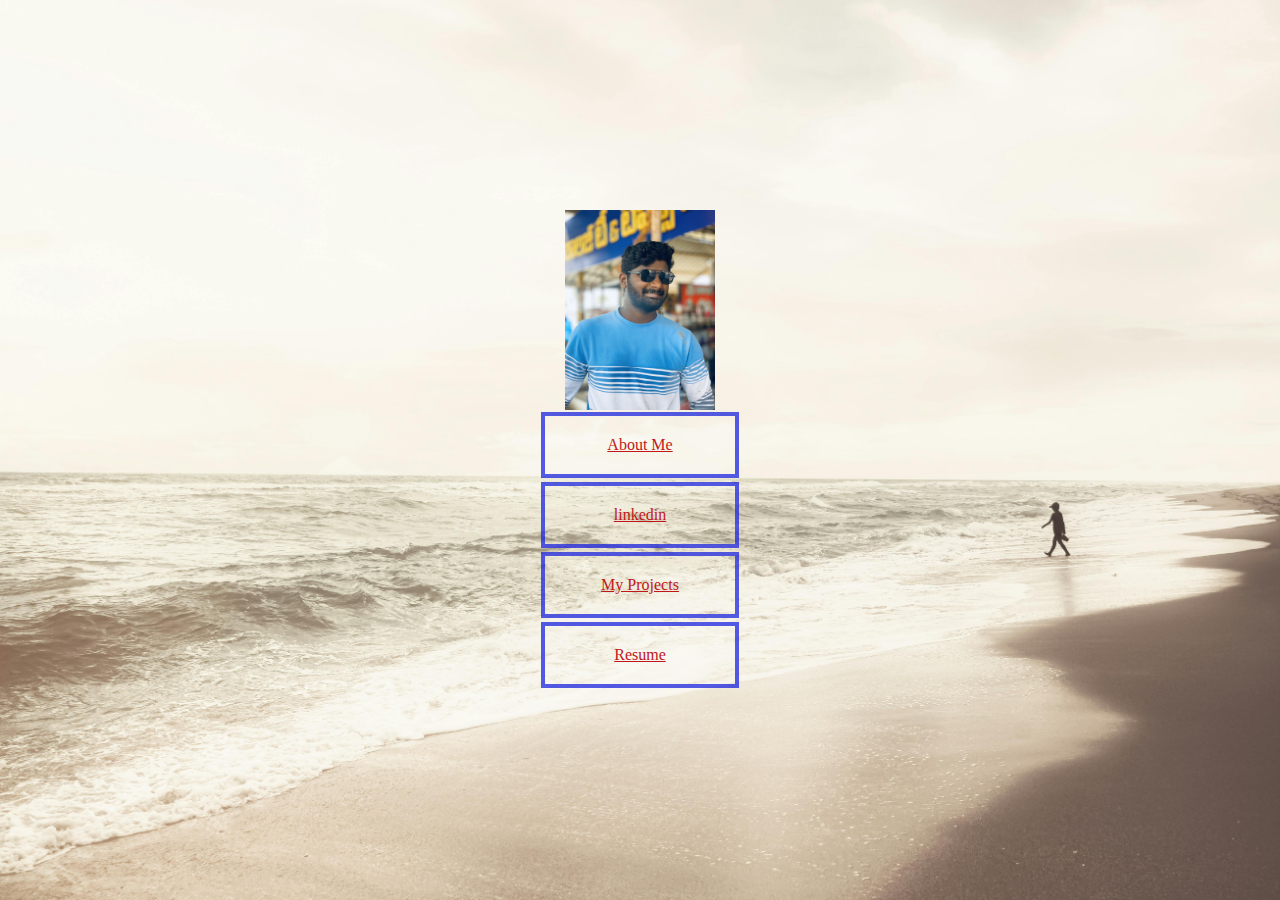
<file: portfolio/index.html>
<!DOCTYPE html>
<html lang="en">
<head>
    <meta charset="UTF-8">
    <meta name="viewport" content="width=device-width, initial-scale=1.0">
    <title>Document</title>
    <style>
        img {
            height: 200px;
            width: 150px;
            align-items: center;
        }
        body {
            display: flex;
            justify-content: center;
            align-items: center;
            height: 100vh;
            
            margin: 0;
            background: url("poii.jpg") no-repeat center center fixed;
            background-size: cover;
        }
        .vot {
            display: flex;
            flex-direction:column;
            align-items: center;
            align-content: center;
        }
        .op {
            margin: 2px;
            padding: 20px;
            width: 150px;
            border: 4px solid rgba(26, 35, 221, 0.747);
            text-align:center;
        }
        a {
    color: rgb(192, 24, 24);
    text-decoration: underline;
}

a:hover {
    color: rgba(213, 127, 150, 0.756);
    text-decoration: underline; 
}


    </style>
</head>
<body>
    <div class="vot"> 
        <img src="./j.jpg" alt="Profile Picture">
        <div class="op"><a href="./Untit.html">About Me</a></div>
        <div class="op"><a href="https://www.linkedin.com/in/janga-jayanth-290053250/">linkedin</a></div>
        <div class="op"><a href=" ">My Projects</a></div>
        <div class="op"><a href="./10.pdf">Resume</a></div>
    </div>
   
</body>
</html>
</file>
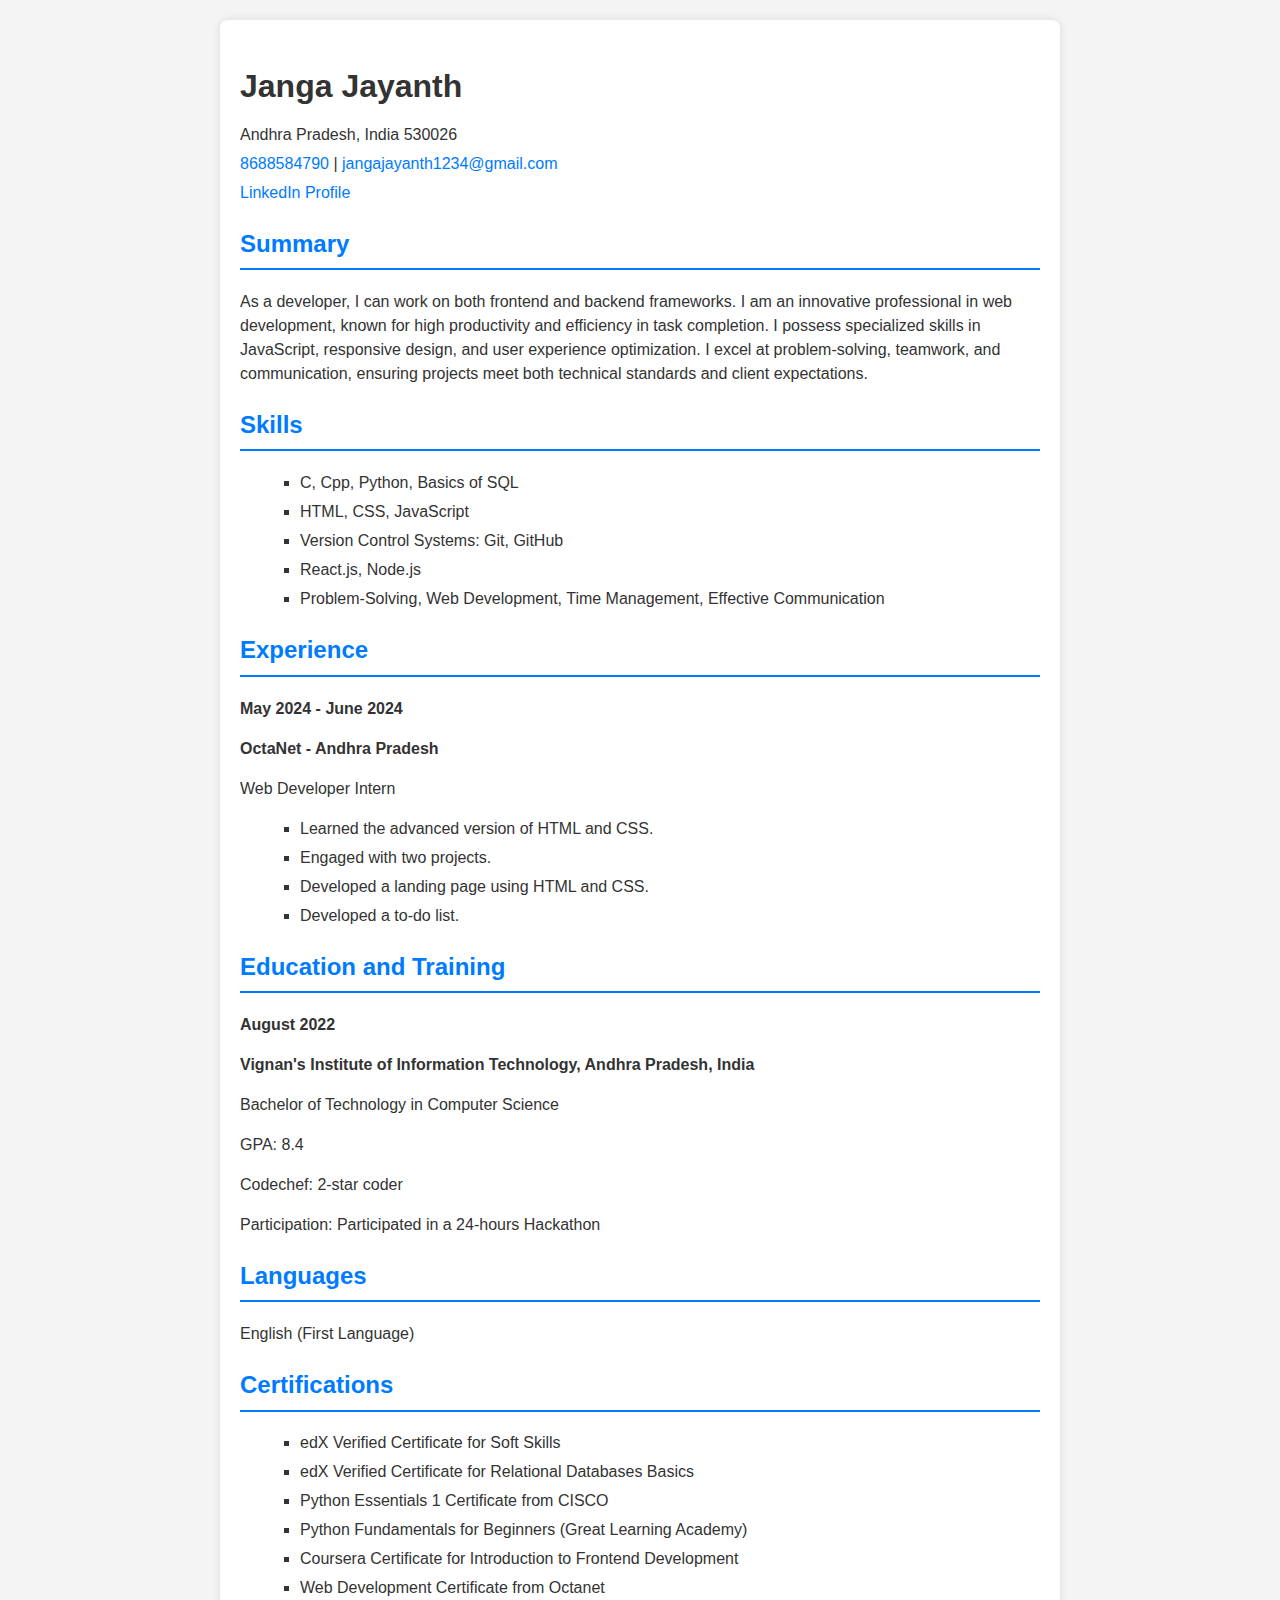
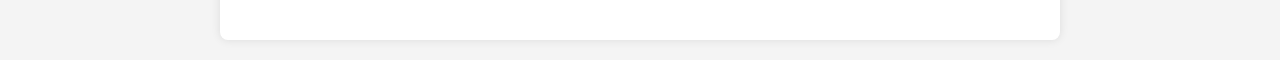
<file: portfolio/Untit.html>
<!DOCTYPE html>
<html lang="en">
<head>
    <meta charset="UTF-8">
    <meta name="viewport" content="width=device-width, initial-scale=1.0">
    <title>About Me - Janga Jayanth</title>
    <link rel="stylesheet" href="styles.css">
</head>
<body>
    <div class="container">
        <section class="header">
            <h1>Janga Jayanth</h1>
            <p>Andhra Pradesh, India 530026</p>
            <p><a href="tel:+918688584790">8688584790</a> | <a href="mailto:jangajayanth1234@gmail.com">jangajayanth1234@gmail.com</a></p>
            <p><a href="https://www.linkedin.com/in/janga-jayanth-290053250" target="_blank">LinkedIn Profile</a></p>
        </section>

        <section class="summary">
            <h2>Summary</h2>
            <p>As a developer, I can work on both frontend and backend frameworks. I am an innovative professional in web development, known for high productivity and efficiency in task completion. I possess specialized skills in JavaScript, responsive design, and user experience optimization. I excel at problem-solving, teamwork, and communication, ensuring projects meet both technical standards and client expectations.</p>
        </section>

        <section class="skills">
            <h2>Skills</h2>
            <ul>
                <li>C, Cpp, Python, Basics of SQL</li>
                <li>HTML, CSS, JavaScript</li>
                <li>Version Control Systems: Git, GitHub</li>
                <li>React.js, Node.js</li>
                <li>Problem-Solving, Web Development, Time Management, Effective Communication</li>
            </ul>
        </section>

        <section class="experience">
            <h2>Experience</h2>
            <p><strong>May 2024 - June 2024</strong></p>
            <p><strong>OctaNet - Andhra Pradesh</strong></p>
            <p>Web Developer Intern</p>
            <ul>
                <li>Learned the advanced version of HTML and CSS.</li>
                <li>Engaged with two projects.</li>
                <li>Developed a landing page using HTML and CSS.</li>
                <li>Developed a to-do list.</li>
            </ul>
        </section>

        <section class="education">
            <h2>Education and Training</h2>
            <p><strong>August 2022</strong></p>
            <p><strong>Vignan's Institute of Information Technology, Andhra Pradesh, India</strong></p>
            <p>Bachelor of Technology in Computer Science</p>
            <p>GPA: 8.4</p>
            <p>Codechef: 2-star coder</p>
            <p>Participation: Participated in a 24-hours Hackathon</p>
        </section>

        <section class="languages">
            <h2>Languages</h2>
            <p>English (First Language)</p>
        </section>

        <section class="certifications">
            <h2>Certifications</h2>
            <ul>
                <li>edX Verified Certificate for Soft Skills</li>
                <li>edX Verified Certificate for Relational Databases Basics</li>
                <li>Python Essentials 1 Certificate from CISCO</li>
                <li>Python Fundamentals for Beginners (Great Learning Academy)</li>
                <li>Coursera Certificate for Introduction to Frontend Development</li>
                <li>Web Development Certificate from Octanet</li>
            </ul>
        </section>
    </div>
</body>
</html>
</file>
<file: portfolio/styles.css>
body {
    font-family: 'Arial', sans-serif;
    line-height: 1.6;
    color: #333;
    background-color: #f4f4f4;
    margin: 0;
    padding: 20px;
}

.container {
    max-width: 800px;
    margin: 0 auto;
    background-color: #fff;
    padding: 20px;
    border-radius: 8px;
    box-shadow: 0 0 10px rgba(0, 0, 0, 0.1);
}

.header h1 {
    font-size: 2em;
    margin-bottom: 10px;
}

.header p {
    margin: 5px 0;
}

.header a {
    color: #007bff;
    text-decoration: none;
}

.header a:hover {
    text-decoration: underline;
}

section {
    margin-bottom: 20px;
}

h2 {
    border-bottom: 2px solid #007bff;
    padding-bottom: 5px;
    color: #007bff;
}

ul {
    list-style-type: square;
    margin-left: 20px;
}

ul li {
    margin-bottom: 5px;
}

p, li {
    font-size: 1em;
    line-height: 1.5;
}

@media (max-width: 768px) {
    body {
        padding: 10px;
    }

    .container {
        padding: 15px;
    }

    h1 {
        font-size: 1.5em;
    }

    h2 {
        font-size: 1.25em;
    }

    p, li {
        font-size: 0.9em;
</file>
